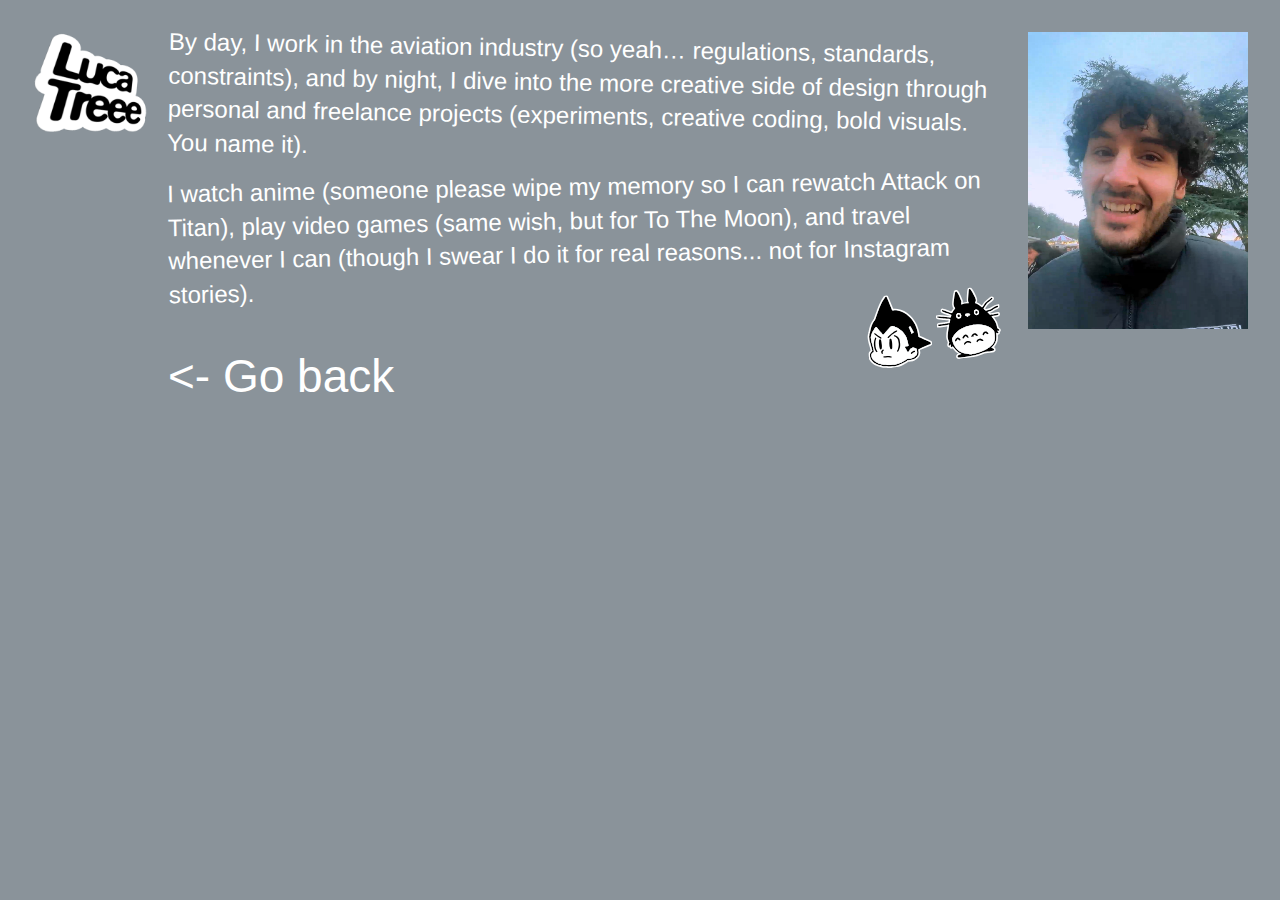
<file: about.html>
<!DOCTYPE html>
<html lang="en">

  <head>
    <meta charset="UTF-8">
    <meta name="viewport" content="width=device-width, initial-scale=1.0">
    <title>About – Luca Trentalange</title>
    <link rel="stylesheet" href="style.css">
    <link rel="apple-touch-icon" sizes="180x180" href="assets/others/favicon-portfolio.png">
    <link rel="icon" type="image/png" sizes="32x32" href="assets/others/favicon-portfolio.png">
    <link rel="shortcut icon" href="assets/others/favicon-portfolio.png">
  </head>


  <body class="about-page">

    <main class="board about-board">
      
      <!-- COLONNA 1: LOGO -->
      <div class="about-column logo-col">
        <img src="assets/images/logo.png" alt="Logo Luca Trentalange" class="about-logo">
      </div>

      <!-- COLONNA 2: TESTO -->
      <div class="about-column text-col">
        <div class="about-text-block" style="transform: rotate(1deg);">
          By day, I work in the aviation industry (so yeah… regulations, standards, constraints), and by night, I dive into the more creative side of design through personal and freelance projects (experiments, creative coding, bold visuals. You name it).
        </div>
        <div class="about-text-block" style="transform: rotate(-1deg);">
          I watch anime (someone please wipe my memory so I can rewatch Attack on Titan), play video games (same wish, but for To The Moon), and travel whenever I can (though I swear I do it for real reasons... not for Instagram stories).
        </div>

        <a href="index.html" class="about-back-home"><- Go back</a>

        <!-- Sezione SVG -->
        <div class="about-sketches">
          <img src="assets/images/sketch/AstroBoy.svg" alt="Astro Boy sketch">
          <img src="assets/images/sketch/Totoro.svg" alt="Totoro sketch">
        </div>

      </div>


      <!-- COLONNA 3: FOTO -->
      <div class="about-column photo-col">
          <video class="about-photo" autoplay loop muted playsinline>
      <source src="assets/videos/portrait.mp4" type="video/mp4">
    </video>
      </div>
    </main>

  </body>



</html>
</file>
<file: style.css>
@font-face { 
  font-family: 'Blur';
  src: url('assets/fonts/Blur-Medium.woff2') format('woff2'),
       url('assets/fonts/Blur-Medium.otf') format('opentype');
  font-weight: 600;
}

* {
  margin: 0;
  padding: 0;
  box-sizing: border-box;
}

html, body {
  height: 100%;
  width: 100%;
  overflow: hidden;
  background-color: #8A939A;
  color: white;
  font-family: 'Blur', sans-serif;
}

.video-background {
  position: fixed;
  top: 0;
  left: 0;
  width: 100%;
  height: 100%;
  overflow: hidden;
  z-index: 0;
}

.video-background video,
.video-background .video-fallback {
  position: absolute;
  top: 50%;
  left: 50%;
  min-width: 100%;
  min-height: 100%;
  width: 100%;
  height: 100%;
  object-fit: cover;
  transform: translate(-50%, -50%);
  pointer-events: none;
}

.video-background video {
  display: none; /* video nascosto finché non è pronto */
}

.video-background .video-fallback {
  display: block; /* fallback visibile di default */
}


.board {
  display: flex;
  flex-direction: column;
  justify-content: space-between;
  padding: 24px 32px 32px 32px;
  height: 100%;
  width: 100%;
  position: relative;
  z-index: 2;
}

/* TOP TEXT */
.top-bar {
  display: flex;
  justify-content: space-between;
  align-items: flex-start;
  width: 100%;
}

.text-left,
.text-right {
  font-size: clamp(32px, 4vw, 50px);
  font-family: 'Blur', sans-serif;
  line-height: 1.1;
  color: white;
}

.text-left { text-align: left; }
.text-right { text-align: right; }

.projects {
  position: absolute;
  bottom: 28px;
  left: 32px;
  display: flex;
  flex-direction: row;
  align-items: flex-end;
}

.design,
.coding {
  display: flex;
  flex-direction: column;
  align-items: flex-start;
  gap: 0.25em;
}

.design { margin-left: 0; }
.coding { margin-left: 4em; }

.design h2,
.coding h2 {
  font-size: 24px;
  font-family: 'Blur', sans-serif;
  color: white;
  margin-bottom: 6px;
}

.design_project,
.coding_project {
  font-size: 18px;
  font-family: 'Blur', sans-serif;
  color: white;
  white-space: nowrap;
  margin-top: 5px;
  line-height: 1.1;
}


.project-preview {
  position: fixed;
  top: 50%;
  left: 50%;
  transform: translate(-50%, -50%);
  max-width: 300px;
  width: auto;
  height: auto;
  border-radius: 0px;
  border: 0px solid #fff;
  display: block;
  opacity: 0;
  pointer-events: none;
  transition: opacity 0.04s linear;
  z-index: 9999;
  background-color: transparent;
  object-fit: cover;
}

a[data-hover] {
  position: relative;
  display: inline-block;
  line-height: 1;
}


a[data-hover]::after {
  content: attr(data-hover);
  position: absolute;
  top: 0;
  left: 0;
  color: #fff;
  opacity: 0;
  transform: translateY(0);
  white-space: nowrap;
  pointer-events: none;
}


a[data-hover]:hover::after {
  opacity: 1;
}

/* nasconde il testo originale durante hover */
a[data-hover]:hover span.original-text {
  visibility: hidden;
}


@media (max-width: 1024px) and (min-width: 769px) {
  .projects {
    position: static;
    flex-direction: column;
    align-items: flex-start;
    gap: 24px;
    margin-top: auto;
    bottom: 5em;
  }

  .text-left,
  .text-right {
    font-size: clamp(36px, 3vw, 48px);
  }

  .coding { margin-left: 0em; }

  .footer { gap: 24px; }

  .footer .footer-text { font-size: 16px; font-family: 'Blur', sans-serif;}

  .footer .icons img {
    width: 30px;
    height: 30px;
  }
}


@media (max-width: 768px) {
  .board {
    padding: 24px;
  }

  .projects {
    position: static;
    flex-direction: column;
    align-items: flex-start;
    gap: 24px;
    margin-top: auto;
    bottom: 6em;
  }

  .top-bar {
    display: flex;
    flex-direction: column;
    align-items: stretch;
    gap: 12px;
    width: 100%;
  }

  .text-left {
    text-align: left;
    align-self: flex-start;
  }

  .text-right {
    text-align: right;
    align-self: stretch;
  }

  .text-left,
  .text-right {
    font-size: clamp(30px, 6vw, 36px);
    line-height: 1.1;
  }

  .design,
  .coding {
    margin-left: 0;
  }

  .design h2,
  .coding h2 {
    font-size: 22px;
    margin-bottom: 4px;
  }

  .design_project,
  .coding_project {
    font-size: 18px;
    margin-top: 4px;
    line-height: 1.1;
    text-align: left;
  }

}

/*  FOOTER SECTION */
.footer {
  position: absolute;
  bottom: 28px;
  right: 32px;
  display: flex;
  align-items: flex-end;
  justify-content: flex-end;
  gap: 48px;
  width: auto;
}

.footer-text {
  text-align: left;
  font-size: clamp(14px, 1.8vw, 18px);
  font-family: 'Blur', sans-serif;
  line-height: 1.5;
  color: white;
}

.footer-icons {
  display: flex;
  align-items: baseline;
  gap: 12px;
}

.footer-icons img {
  width: clamp(34px, 3vw, 40px);
  height: clamp(34px, 3vw, 40px);
  object-fit: contain;
  cursor: pointer;
  transition: transform 0.2s ease;
}

/* RESPONSIVE FOOTER (≤ 1024px) */
@media (max-width: 1024px) {
  .footer {
    position: fixed;
    bottom: 0;
    left: 0;
    width: 100%;
    justify-content: space-between;
    align-items: flex-end;
    padding: 20px 24px;
    background: transparent;
    font-family: 'Blur', sans-serif;
  }

  .projects {
    margin-bottom: 4em;
  }

  .footer-text { text-align: left; }

  .footer-icons { gap: 8px; }

  .footer-icons img {
  width: 35px;
  height: 35px;
  }
}

/* FOOTER MOBILE (≤ 768px) */
@media (max-width: 768px) {
  .footer {
    position: fixed;
    bottom: 0;
    left: 0;
    width: 100%;
    padding: 16px 24px;
    background-color: transparent;
    display: flex;
    justify-content: space-between;
    align-items: center;
    gap: 0;
    z-index: 10;
  }

  .footer-text {
    font-size: 16px;
    text-align: left;
  }

  .footer-icons {
    display: flex;
    align-items: center;
    gap: 8px;
  }

  .footer-icons img {
    width: 35px;
    height: 35px;
  }
}


/* LINKS E INTERAZIONI */
a {
  color: white;
  text-decoration: none;
  display: inline-block;
  transition: text-shadow 0.25s ease, transform 0.25s ease;
}

/* Effetto glow e leggero zoom su tutti i link */
a:hover {
  text-shadow: 0 0 10px rgba(255, 255, 255, 0.9);
  transform: scale(1.02);
}

.footer-icons a img {
  transition: transform 0.25s ease, filter 0.25s ease;
}

.footer-icons a:hover img {
  transform: scale(1.02);
  filter: drop-shadow(0 0 8px rgba(255, 255, 255, 0.9));
}


/* ABOUT PAGE */
.about-page {
  background-color: #8A939A;
  color: #fff;
  overflow-y: auto;
  height: 100vh;
}

.about-board {
  display: flex;
  flex-direction: row;
  justify-content: space-between;
  align-items: flex-start;
  padding: 32px;
  gap: 20px;
  flex-wrap: nowrap;
}

/* Colonne */
.about-column {
  display: flex;
  flex-direction: column;
  justify-content: flex-start;
}

.logo-col {
  flex: 0 0 auto;
}

.about-logo {
  width: 120px;
  height: auto;
  display: block;
}

.text-col {
  flex: 1 1 1000px;
  min-width: 500px;
  display: flex;
  flex-direction: column;
  justify-content: flex-start;
  gap: 4px;
}

.about-sketches {
  display: flex;
  transform: rotate(-6deg);
  justify-content: flex-end;
  align-items: center;
  gap: 6px;
}

.about-sketches img {
  width: 65px;
  transform: translateY(-80px);
  height: auto;
  display: block;
}

.about-text-block {
  font-family: "Blur Medium", sans-serif;
  font-size: 28px;
  line-height: 1.4;
  max-width: 100%;
}

.about-back-home {
  font-family: 'Blur Medium', sans-serif;
  font-size: 54px;
  color: white;
  text-decoration: none;
  margin-top: 40px;
  display: inline-block;
  align-self: flex-start;
  transition: text-shadow 0.25s ease, transform 0.25s ease;
}

.about-back-home:hover {
  text-shadow: 0 0 10px rgba(255, 255, 255, 0.9);
  transform: scale(1.02);
}

.photo-col {
  flex: 0 0 240px;
}

.about-photo {
  width: 100%;
  height: auto;
  display: block;
}


/* RESPONSIVE ABOUT */
@media (min-width: 1401px) {
  .about-board {
    display: flex;
    flex-direction: row;
    justify-content: space-between;
    align-items: flex-start;
    flex-wrap: nowrap;
    padding: 32px;
    gap: 20px;
  }

  .logo-col {
    flex: 0 0 120px;
    align-items: flex-start;
  }

  .text-col {
    flex: 1 1 auto;
    max-width: calc(100% - 400px);
    min-width: 500px;
  }

  .photo-col {
    flex: 0 0 240px;
    align-self: flex-start;
    display: block;
  }

  .about-photo {
    width: 240px;
    height: auto;
    display: block;
  }
}

/* ABOUT TABLET (1024–1400px) */
@media (max-width: 1400px) and (min-width: 1025px) {
  .about-board {
    flex-direction: row;
    justify-content: space-between;
    align-items: flex-start;
    flex-wrap: nowrap;
    padding: 32px;
    gap: 16px;
  }

  .logo-col {
    flex: 0 0 100px;
  }

  .text-col {
    flex: 1 1 auto;
    max-width: calc(100% - 340px);
    min-width: 400px;
  }

  .photo-col {
    flex: 0 0 220px;
    display: block;
  }

  .about-photo {
    width: 220px;
    height: auto;
  }

  .about-text-block {
    font-size: 24px;
  }

  .about-back-home {
    font-size: 46px;
  }
}

/* ABOUT TABLET SMALL (769–1024px) */
@media (max-width: 1024px) and (min-width: 769px) {
  .about-board {
    flex-direction: row;
    justify-content: space-between;
    align-items: flex-start;
    gap: 12px;
    padding: 28px;
  }

  .logo-col {
    flex: 0 0 90px;
  }

  .text-col {
    flex: 1 1 auto;
    max-width: calc(100% - 310px);
  }

  .photo-col {
    flex: 0 0 200px;
    display: block;
  }

  .about-photo {
    width: 200px;
  }

  .about-text-block {
    font-size: 24px;
  }

  .about-back-home {
    font-size: 40px;
  }

  .about-sketches img {
    width: 50px;
    transform: translateY(-90px);
  }
}


/* ABOUT TABLET SMALL (769–915px) */
@media (max-width: 915px) and (min-width: 769px) {
  .about-board {
    gap: 8px;
  }

  .text-col {
    max-width: calc(100% - 260px);
    min-width: 0;
  }

  .photo-col {
    flex: 0 0 180px;
  }

  .about-photo {
    width: 180px;
  }

  .about-text-block {
    font-size: 22px;
    line-height: 1.35;
  }

  .about-back-home {
    font-size: 40px;
    margin-bottom: 2em;
  }

    .about-sketches img {
    width: 50px;
    transform: translateY(-150px);
  }
}


/* ABOUT MOBILE */
@media (max-width: 768px) {
  .about-board {
    padding-left: 32px !important;
    padding-right: 32px !important;
    box-sizing: border-box;
    display: flex;
    flex-direction: column;
    align-items: flex-start;
    gap: 12px;
  }

  .logo-col {
    align-items: flex-start;
    width: auto;
    order: 1;
  }

  .about-logo {
    width: 80px;
    height: auto;
    display: block;
  }

  .photo-col {
    order: 2;
    align-self: flex-start;
    width: auto;
  }

  .about-photo {
    width: 160px;
    height: auto;
    display: block;
    margin: 8px 0;
  }

  .text-col {
    width: 100%;
    box-sizing: border-box;
    padding: 0;
    min-width: 0;
    display: flex;
    flex-direction: column;
    gap: 12px;
    order: 3;
  }

  .about-text-block {
    font-size: 20px;
    font-family: 'Blur', sans-serif;
    box-sizing: border-box;
    width: 100%;
    transform-origin: left center;
    word-break: break-word;
    overflow-wrap: anywhere;
  }

  .about-back-home {
    box-sizing: border-box;
    max-width: 100%;
    font-size: 38px;
    font-family: 'Blur', sans-serif;
    margin-top: 0.4em;
    margin-bottom: 2em;
    overflow-wrap: break-word;
    order: 4;
  }

  .about-sketches {
    order: 5;
    justify-content: flex-end;
    width: 100%;
    transform: rotate(-3deg);
    gap: 2px;
    padding-right: 0;
    box-sizing: border-box;
  }

  .about-sketches img {
    width: 45px;
    transform: translateY(-150px);
  }

  .text-col,
  .about-text-block,
  .about-back-home {
    -webkit-hyphens: auto;
    hyphens: auto;
  }
}


/* INTERAZIONI SU DISPOSITIVI TOUCH */
@media (hover: none) and (pointer: coarse) {
  a,
  .footer-icons a img {
    transition: none !important;
    transform: none !important;
    opacity: 1 !important;
    text-shadow: none !important;
  }

  /* Nessuna preview o testo alternativo su touch */
  a[data-hover]::after {
    display: none !important;
  }

  a[data-hover] span.original-text {
    visibility: visible !important;
  }

  /* Rimuove effetto "pressed" */
  a, button {
    -webkit-tap-highlight-color: transparent;
    -webkit-touch-callout: none;
  }


}
</file>
